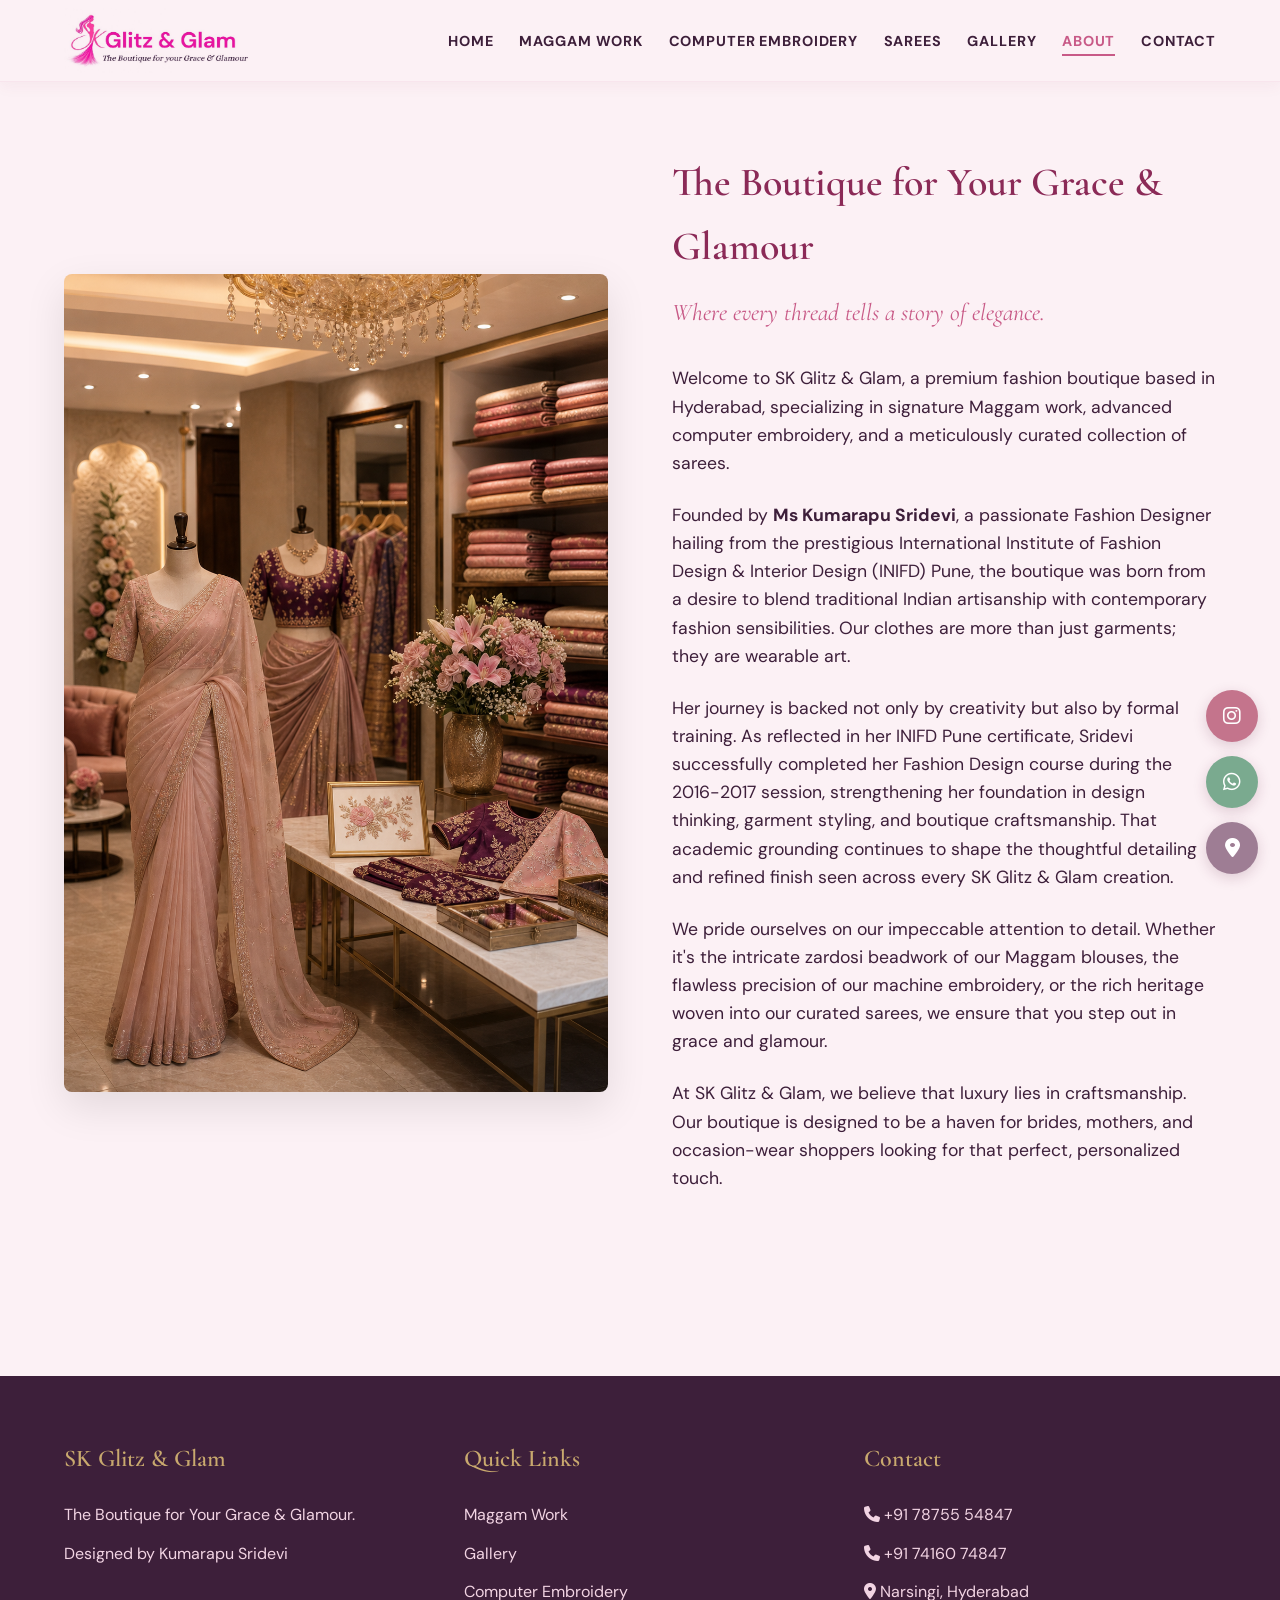
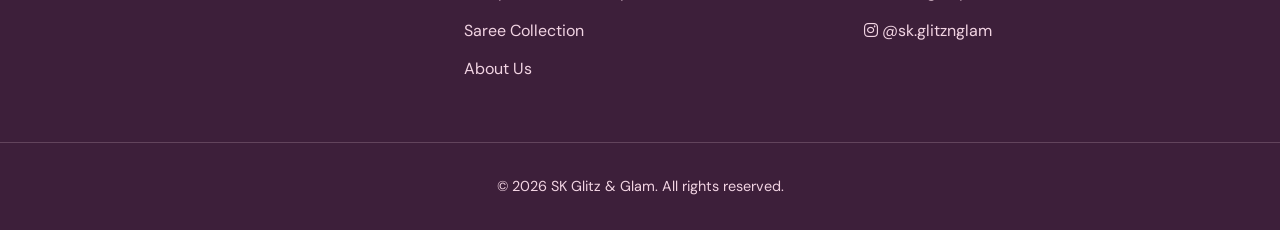
<file: about.html>
<!DOCTYPE html>
<html lang="en">
<head>
    <meta charset="UTF-8">
    <meta name="viewport" content="width=device-width, initial-scale=1.0">
    <title>About Us | SK Glitz & Glam</title>
    <link rel="stylesheet" href="styles.css">
    <link rel="stylesheet" href="https://cdnjs.cloudflare.com/ajax/libs/font-awesome/6.4.0/css/all.min.css">
</head>
<body>

    <header>
        <div class="container nav-container">
            <a href="index.html" class="logo"><img src="assets/sk-logo-vfinal.png" alt="SK Glitz & Glam Logo"></a>
            <div class="mobile-toggle"><i class="fas fa-bars"></i></div>
            <nav>
                <ul class="nav-links">
                    <li><a href="index.html">Home</a></li>
                    <li><a href="maggam-work.html">Maggam Work</a></li>
                    <li><a href="computer-embroidery.html">Computer Embroidery</a></li>
                    <li><a href="sarees.html">Sarees</a></li>
                    <li><a href="gallery.html">Gallery</a></li>
                    <li><a href="about.html" class="active">About</a></li>
                    <li><a href="contact.html">Contact</a></li>
                </ul>
            </nav>
        </div>
    </header>

    <section style="padding-top: 150px;">
        <div class="container">
            <div class="about-content fade-in">
                <div class="about-image">
                    <img src="assets/about-boutique-interior.png" alt="SK Glitz & Glam boutique interior">
                </div>
                <div class="about-text">
                    <h1 class="section-title">The Boutique for Your Grace & Glamour</h1>
                    <p style="font-family: var(--font-heading); font-size: 1.5rem; color: var(--color-rose); margin-bottom: 2rem; font-style: italic;">Where every thread tells a story of elegance.</p>
                    
                    <p>Welcome to SK Glitz & Glam, a premium fashion boutique based in Hyderabad, specializing in signature Maggam work, advanced computer embroidery, and a meticulously curated collection of sarees.</p>
                    
                    <p>Founded by <strong>Ms Kumarapu Sridevi</strong>, a passionate Fashion Designer hailing from the prestigious International Institute of Fashion Design & Interior Design (INIFD) Pune, the boutique was born from a desire to blend traditional Indian artisanship with contemporary fashion sensibilities. Our clothes are more than just garments; they are wearable art.</p>

                    <p>Her journey is backed not only by creativity but also by formal training. As reflected in her INIFD Pune certificate, Sridevi successfully completed her Fashion Design course during the 2016-2017 session, strengthening her foundation in design thinking, garment styling, and boutique craftsmanship. That academic grounding continues to shape the thoughtful detailing and refined finish seen across every SK Glitz & Glam creation.</p>
                    
                    <p>We pride ourselves on our impeccable attention to detail. Whether it's the intricate zardosi beadwork of our Maggam blouses, the flawless precision of our machine embroidery, or the rich heritage woven into our curated sarees, we ensure that you step out in grace and glamour.</p>

                    <p>At SK Glitz & Glam, we believe that luxury lies in craftsmanship. Our boutique is designed to be a haven for brides, mothers, and occasion-wear shoppers looking for that perfect, personalized touch.</p>
                </div>
            </div>
        </div>
    </section>

    <footer>
        <div class="container footer-content">
            <div class="footer-col">
                <h4>SK Glitz & Glam</h4>
                <p>The Boutique for Your Grace & Glamour.</p>
                <p>Designed by Kumarapu Sridevi</p>
            </div>
            <div class="footer-col">
                <h4>Quick Links</h4>
                <a href="maggam-work.html">Maggam Work</a>
                <a href="gallery.html">Gallery</a>
                <a href="computer-embroidery.html">Computer Embroidery</a>
                <a href="sarees.html">Saree Collection</a>
                <a href="about.html">About Us</a>
            </div>
            <div class="footer-col">
                <h4>Contact</h4>
                <a href="tel:+917875554847"><i class="fas fa-phone"></i> +91 78755 54847</a>
                <a href="tel:+917416074847"><i class="fas fa-phone"></i> +91 74160 74847</a>
                <p><i class="fas fa-map-marker-alt"></i> Narsingi, Hyderabad</p>
                <a href="https://www.instagram.com/sk.glitznglam?utm_source=ig_web_button_share_sheet&igsh=ZDNlZDc0MzIxNw==" target="_blank"><i class="fab fa-instagram"></i> @sk.glitznglam</a>
            </div>
        </div>
        <div class="footer-bottom">
            <p>&copy; 2026 SK Glitz & Glam. All rights reserved.</p>
        </div>
    </footer>

    <!-- ─────────────────────────────────────────────────────────
         LUXURY FLOATING ACTION BUTTONS
         Stacked vertically · Fixed bottom-right · 52×52px each
         ───────────────────────────────────────────────────────── -->
    <div class="floating-actions" aria-label="Quick contact options">

        <!-- Button 1: Instagram -->
        <a  href="https://www.instagram.com/sk.glitznglam?utm_source=ig_web_button_share_sheet&igsh=ZDNlZDc0MzIxNw=="
            class="fab-btn fab-instagram"
            target="_blank"
            rel="noopener noreferrer"
            aria-label="Visit SK Glitz & Glam on Instagram">
            <i class="fab fa-instagram"></i>
        </a>

        <!-- Button 2: WhatsApp -->
        <a  href="https://wa.me/917875554847?text=Hi!%20I'm%20interested%20in%20your%20boutique."
            class="fab-btn fab-whatsapp"
            target="_blank"
            rel="noopener noreferrer"
            aria-label="Chat with us on WhatsApp">
            <i class="fab fa-whatsapp"></i>
        </a>

        <!-- Button 3: Location — opens exact Google Maps pin -->
        <a  href="https://www.google.com/maps/place/Narsingi,+Hyderabad,+Narsingi,+Telangana/@17.3881541,78.3463824,15z/data=!3m1!4b1!4m6!3m5!1s0x3bcb94441108a247:0x38289e4326f13333!8m2!3d17.3876025!4d78.3572062!16s%2Fg%2F11rd_wzz1r?hl=en&entry=ttu&g_ep=EgoyMDI2MDUyMC4wIKXMDSoASAFQAw%3D%3D"
            class="fab-btn fab-location"
            target="_blank"
            rel="noopener noreferrer"
            aria-label="Find us on Google Maps — Narsingi, Hyderabad">
            <i class="fas fa-map-marker-alt"></i>
        </a>

    </div>

    <script src="script.js"></script>
</body>
</html>
</file>
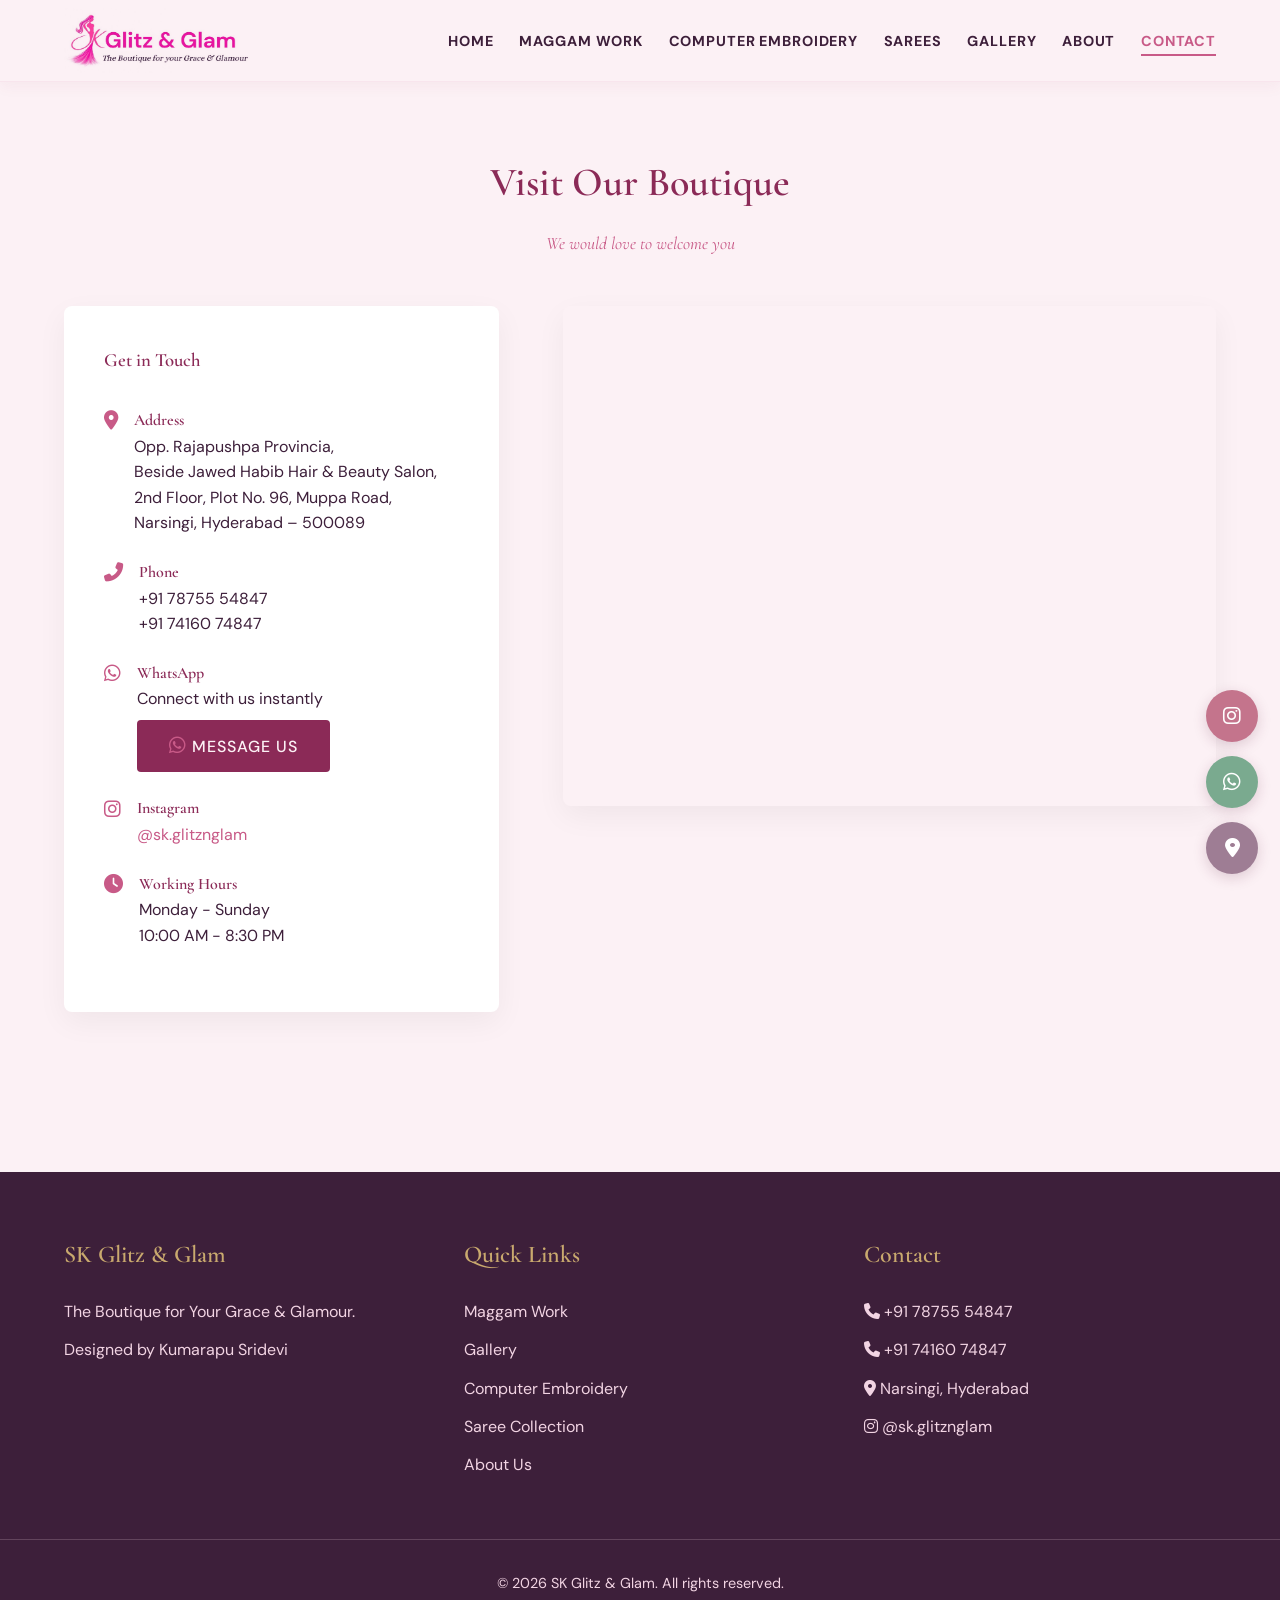
<file: contact.html>
<!DOCTYPE html>
<html lang="en">
<head>
    <meta charset="UTF-8">
    <meta name="viewport" content="width=device-width, initial-scale=1.0">
    <title>Contact Us | SK Glitz & Glam</title>
    <link rel="stylesheet" href="styles.css">
    <link rel="stylesheet" href="https://cdnjs.cloudflare.com/ajax/libs/font-awesome/6.4.0/css/all.min.css">
</head>
<body>

    <header>
        <div class="container nav-container">
            <a href="index.html" class="logo"><img src="assets/sk-logo-vfinal.png" alt="SK Glitz & Glam Logo"></a>
            <div class="mobile-toggle"><i class="fas fa-bars"></i></div>
            <nav>
                <ul class="nav-links">
                    <li><a href="index.html">Home</a></li>
                    <li><a href="maggam-work.html">Maggam Work</a></li>
                    <li><a href="computer-embroidery.html">Computer Embroidery</a></li>
                    <li><a href="sarees.html">Sarees</a></li>
                    <li><a href="gallery.html">Gallery</a></li>
                    <li><a href="about.html">About</a></li>
                    <li><a href="contact.html" class="active">Contact</a></li>
                </ul>
            </nav>
        </div>
    </header>

    <section style="padding-top: 150px;">
        <div class="container">
            <div class="text-center fade-in">
                <h1 class="section-title">Visit Our Boutique</h1>
                <p class="section-subtitle">We would love to welcome you</p>
            </div>

            <div class="contact-grid fade-in">
                <div class="contact-info">
                    <h3 style="margin-bottom: 2rem; color: var(--color-plum);">Get in Touch</h3>
                    
                    <div class="info-item">
                        <i class="fas fa-map-marker-alt"></i>
                        <div>
                            <h4>Address</h4>
                            <p>Opp. Rajapushpa Provincia,<br>
                               Beside Jawed Habib Hair & Beauty Salon,<br>
                               2nd Floor, Plot No. 96, Muppa Road,<br>
                               Narsingi, Hyderabad – 500089</p>
                        </div>
                    </div>
                    
                    <div class="info-item">
                        <i class="fas fa-phone-alt"></i>
                        <div>
                            <h4>Phone</h4>
                            <p><a href="tel:+917875554847" style="color: var(--color-plum-ink);">+91 78755 54847</a></p>
                            <p><a href="tel:+917416074847" style="color: var(--color-plum-ink);">+91 74160 74847</a></p>
                        </div>
                    </div>

                    <div class="info-item">
                        <i class="fab fa-whatsapp"></i>
                        <div>
                            <h4>WhatsApp</h4>
                            <p>Connect with us instantly</p>
                            <a href="https://wa.me/917875554847?text=Hi!%20I'm%20interested%20in%20visiting%20the%20boutique." target="_blank" class="btn" style="margin-top: 0.5rem; display: inline-block;"><i class="fab fa-whatsapp"></i> Message Us</a>
                        </div>
                    </div>

                    <div class="info-item">
                        <i class="fab fa-instagram"></i>
                        <div>
                            <h4>Instagram</h4>
                            <p><a href="https://www.instagram.com/sk.glitznglam?utm_source=ig_web_button_share_sheet&igsh=ZDNlZDc0MzIxNw==" target="_blank" style="color: var(--color-rose);">@sk.glitznglam</a></p>
                        </div>
                    </div>
                    
                    <div class="info-item">
                        <i class="fas fa-clock"></i>
                        <div>
                            <h4>Working Hours</h4>
                            <p>Monday - Sunday<br>10:00 AM - 8:30 PM</p>
                        </div>
                    </div>
                </div>

                <div class="map-container">
                    <iframe src="https://www.google.com/maps/embed?pb=!1m18!1m12!1m3!1d15228.847525283526!2d78.3377722!3d17.391648!2m3!1f0!2f0!3f0!3m2!1i1024!2i768!4f13.1!3m3!1m2!1s0x3bcb95ab00000001%3A0x6b81dc3d6235b3e6!2sNarsingi%2C%20Hyderabad%2C%20Telangana%20500075!5e0!3m2!1sen!2sin!4v1700000000000!5m2!1sen!2sin" allowfullscreen="" loading="lazy" referrerpolicy="no-referrer-when-downgrade"></iframe>
                </div>
            </div>
        </div>
    </section>

    <footer>
        <div class="container footer-content">
            <div class="footer-col">
                <h4>SK Glitz & Glam</h4>
                <p>The Boutique for Your Grace & Glamour.</p>
                <p>Designed by Kumarapu Sridevi</p>
            </div>
            <div class="footer-col">
                <h4>Quick Links</h4>
                <a href="maggam-work.html">Maggam Work</a>
                <a href="gallery.html">Gallery</a>
                <a href="computer-embroidery.html">Computer Embroidery</a>
                <a href="sarees.html">Saree Collection</a>
                <a href="about.html">About Us</a>
            </div>
            <div class="footer-col">
                <h4>Contact</h4>
                <a href="tel:+917875554847"><i class="fas fa-phone"></i> +91 78755 54847</a>
                <a href="tel:+917416074847"><i class="fas fa-phone"></i> +91 74160 74847</a>
                <p><i class="fas fa-map-marker-alt"></i> Narsingi, Hyderabad</p>
                <a href="https://www.instagram.com/sk.glitznglam?utm_source=ig_web_button_share_sheet&igsh=ZDNlZDc0MzIxNw==" target="_blank"><i class="fab fa-instagram"></i> @sk.glitznglam</a>
            </div>
        </div>
        <div class="footer-bottom">
            <p>&copy; 2026 SK Glitz & Glam. All rights reserved.</p>
        </div>
    </footer>

    <!-- ─────────────────────────────────────────────────────────
         LUXURY FLOATING ACTION BUTTONS
         Stacked vertically · Fixed bottom-right · 52×52px each
         ───────────────────────────────────────────────────────── -->
    <div class="floating-actions" aria-label="Quick contact options">

        <!-- Button 1: Instagram -->
        <a  href="https://www.instagram.com/sk.glitznglam?utm_source=ig_web_button_share_sheet&igsh=ZDNlZDc0MzIxNw=="
            class="fab-btn fab-instagram"
            target="_blank"
            rel="noopener noreferrer"
            aria-label="Visit SK Glitz & Glam on Instagram">
            <i class="fab fa-instagram"></i>
        </a>

        <!-- Button 2: WhatsApp -->
        <a  href="https://wa.me/917875554847?text=Hi!%20I'm%20interested%20in%20your%20boutique."
            class="fab-btn fab-whatsapp"
            target="_blank"
            rel="noopener noreferrer"
            aria-label="Chat with us on WhatsApp">
            <i class="fab fa-whatsapp"></i>
        </a>

        <!-- Button 3: Location — opens exact Google Maps pin -->
        <a  href="https://www.google.com/maps/place/Narsingi,+Hyderabad,+Narsingi,+Telangana/@17.3881541,78.3463824,15z/data=!3m1!4b1!4m6!3m5!1s0x3bcb94441108a247:0x38289e4326f13333!8m2!3d17.3876025!4d78.3572062!16s%2Fg%2F11rd_wzz1r?hl=en&entry=ttu&g_ep=EgoyMDI2MDUyMC4wIKXMDSoASAFQAw%3D%3D"
            class="fab-btn fab-location"
            target="_blank"
            rel="noopener noreferrer"
            aria-label="Find us on Google Maps — Narsingi, Hyderabad">
            <i class="fas fa-map-marker-alt"></i>
        </a>

    </div>

    <script src="script.js"></script>
</body>
</html>
</file>
<file: styles.css>
@import url('https://fonts.googleapis.com/css2?family=Cinzel+Decorative:wght@400;700&family=Cormorant+Garamond:ital,wght@0,400;0,500;0,600;0,700;1,400&family=DM+Sans:ital,opsz,wght@0,9..40,300;0,9..40,400;0,9..40,500;0,9..40,600;1,9..40,400&display=swap');

:root {
  --color-rose: #C85A87;
  --color-plum: #8B2A57;
  --color-blush: #F2D4E3;
  --color-cream: #FCF1F5;
  --color-plum-ink: #3D1F3A;
  --color-gold: #C9A96E;
  
  --font-heading: 'Cormorant Garamond', serif;
  --font-body: 'DM Sans', sans-serif;
  
  --transition: all 0.3s ease;
}

* {
  margin: 0;
  padding: 0;
  box-sizing: border-box;
}

body {
  font-family: var(--font-body);
  background-color: var(--color-cream);
  color: var(--color-plum-ink);
  line-height: 1.6;
  overflow-x: hidden;
}

h1, h2, h3, h4, h5, h6 {
  font-family: var(--font-heading);
  font-weight: 600;
  color: var(--color-plum);
}

a {
  text-decoration: none;
  color: inherit;
  transition: var(--transition);
}

img {
  max-width: 100%;
  height: auto;
  display: block;
}

.container {
  width: 90%;
  max-width: 1200px;
  margin: 0 auto;
}

/* Typography */
.text-center { text-align: center; }
.section-title {
  font-size: 2.5rem;
  margin-bottom: 1rem;
  color: var(--color-plum);
}
.section-subtitle {
  font-size: 1.1rem;
  color: var(--color-rose);
  margin-bottom: 3rem;
  font-style: italic;
  font-family: var(--font-heading);
}

/* Buttons */
.btn {
  display: inline-block;
  padding: 0.8rem 2rem;
  background-color: var(--color-plum);
  color: var(--color-cream);
  border: none;
  border-radius: 4px;
  font-size: 1rem;
  cursor: pointer;
  transition: var(--transition);
  text-transform: uppercase;
  letter-spacing: 1px;
  font-family: var(--font-body);
  font-weight: 500;
}
.btn:hover {
  background-color: var(--color-rose);
  color: white;
  transform: translateY(-2px);
  box-shadow: 0 4px 15px rgba(200, 90, 135, 0.3);
}

.btn-outline {
  background-color: transparent;
  color: var(--color-plum);
  border: 1px solid var(--color-plum);
}
.btn-outline:hover {
  background-color: var(--color-plum);
  color: var(--color-cream);
}

/* Header & Nav (Luxury Boutique Static Compact Design) */
header {
  position: fixed;
  width: 100%;
  top: 0;
  z-index: 1000;
  isolation: isolate; /* Crucial: Isolates blending so mix-blend-mode on the logo blends ONLY with the header background and doesn't leak into the page content behind it */
  background-color: var(--color-cream); /* Solid soft blush/pale pink background permanently */
  border-bottom: 1px solid rgba(242, 212, 227, 0.45);
  padding: 0.5rem 0; /* Reduced padding for compact look */
  box-shadow: 0 4px 15px rgba(139, 42, 87, 0.05); /* Permanent elegant shadow */
}

.nav-container {
  display: flex;
  justify-content: space-between;
  align-items: center;
}

/* Logo - Blended seamlessly with the header */
.logo {
  display: flex;
  align-items: center;
  flex-shrink: 0;
  background: transparent;
  border: none;
  box-shadow: none;
  padding: 0;
  border-radius: 0;
  opacity: 1 !important; /* Always fully visible */
}

.logo img {
  height: 65px; /* Compact height for premium luxury feel */
  max-width: min(450px, 55vw);
  width: auto;
  object-fit: contain;
  mix-blend-mode: multiply; /* Blends logo image background with header */
  transition: transform 0.3s ease;
  opacity: 1 !important; /* Always fully visible */
}

.logo img:hover {
  transform: scale(1.03);
  opacity: 1 !important;
}

/* Nav Links & Typography */
.nav-links {
  display: flex;
  gap: 1.6rem; /* Slightly reduced gap between items for a cleaner, compact look */
  list-style: none;
}

.nav-links a {
  font-family: var(--font-body);
  font-weight: 700; /* Bold/premium appearance */
  font-size: 0.9rem; /* Slightly smaller size for luxury minimal feel */
  letter-spacing: 0.06em;
  text-transform: uppercase;
  color: var(--color-plum-ink); /* Permanently dark mauve/deep plum text color */
  position: relative;
  transition: color 0.3s ease;
}

/* Individual link hover & active state */
.nav-links a:hover,
.nav-links a.active {
  color: var(--color-rose) !important; /* Elegant rose highlight */
}

/* Smooth Hover Underline Animation */
.nav-links a::after {
  content: '';
  position: absolute;
  width: 0;
  height: 2px;
  bottom: -6px;
  left: 0;
  background-color: var(--color-rose);
  transition: width 0.3s ease;
}

.nav-links a:hover::after,
.nav-links a.active::after {
  width: 100%;
}

.mobile-toggle {
  display: none;
  font-size: 1.5rem;
  cursor: pointer;
  color: var(--color-plum);
}

/* Sections */
section {
  padding: 6rem 0;
}

/* Hero Section */
.hero {
  position: relative;
  min-height: 100vh;
  display: flex;
  align-items: center;
  justify-content: center;
  overflow: hidden;
  padding-top: 130px; /* Proper top padding to push hero content below the compact fixed navbar */
  background: var(--color-plum-ink);
}

.hero::after {
  display: none; /* Hide default static poster background */
}

.hero-video {
  position: absolute;
  inset: 0;
  width: 100%;
  height: 100%;
  object-fit: cover;
  z-index: 0;
  filter: saturate(1.15) brightness(0.75);
}

.hero-overlay {
  position: absolute;
  inset: 0;
  z-index: 1;
  background:
    linear-gradient(180deg,
      rgba(61, 31, 58, 0.65) 0%,
      rgba(61, 31, 58, 0.45) 40%,
      rgba(61, 31, 58, 0.75) 100%),
    radial-gradient(ellipse at 50% 60%, rgba(200, 90, 135, 0.2) 0%, transparent 75%);
}

.hero-content {
  position: relative;
  z-index: 2;
  max-width: 850px;
  color: var(--color-cream);
  text-align: center;
  animation: fadeInUp 1s ease;
}

.hero h1 {
  font-family: 'Cinzel Decorative', var(--font-heading), serif;
  font-size: clamp(2rem, 5.5vw, 3.8rem);
  font-weight: 700;
  line-height: 1.15;
  margin-bottom: 1.5rem;
  background: linear-gradient(135deg, var(--color-blush) 0%, var(--color-rose) 40%, var(--color-gold) 75%, var(--color-blush) 100%);
  background-size: 200% auto;
  -webkit-background-clip: text;
  -webkit-text-fill-color: transparent;
  background-clip: text;
  animation: shimmerText 4s linear infinite;
  text-shadow: none;
}

@keyframes shimmerText {
  0%   { background-position: 200% center; }
  100% { background-position: -200% center; }
}

.hero p {
  font-family: 'Cormorant Garamond', serif;
  font-size: clamp(1.1rem, 2.5vw, 1.55rem);
  font-style: italic;
  font-weight: 500;
  color: var(--color-blush);
  letter-spacing: 0.05em;
  margin-bottom: 0;
  text-shadow: 0 2px 8px rgba(0, 0, 0, 0.6);
}

.brand-story {
  padding-top: 1rem;
}

.story-card {
  max-width: 980px;
  margin: 0 auto;
  padding: 2.5rem;
  background: linear-gradient(135deg, rgba(255, 255, 255, 0.88), rgba(242, 212, 227, 0.72));
  border: 1px solid rgba(200, 90, 135, 0.15);
  border-radius: 24px;
  box-shadow: 0 18px 50px rgba(61, 31, 58, 0.08);
}

.story-card p {
  font-size: 1.08rem;
  line-height: 1.9;
  color: var(--color-plum-ink);
  text-align: center;
}

/* Featured Categories */
.featured-categories {
  display: grid;
  grid-template-columns: repeat(auto-fit, minmax(300px, 1fr));
  gap: 2rem;
  margin-top: 3rem;
}

.home-category-card {
  scroll-snap-align: start;
}

.category-card {
  position: relative;
  overflow: hidden;
  border-radius: 8px;
  height: 400px;
  cursor: pointer;
  box-shadow: 0 10px 30px rgba(0,0,0,0.05);
}

.category-card img {
  width: 100%;
  height: 100%;
  object-fit: cover;
  transition: transform 0.6s ease;
}

.category-overlay {
  position: absolute;
  inset: 0;
  background: linear-gradient(to top, rgba(61, 31, 58, 0.8), transparent);
  display: flex;
  flex-direction: column;
  justify-content: flex-end;
  padding: 2rem;
  color: var(--color-cream);
  transition: var(--transition);
}

.category-card:hover img {
  transform: scale(1.05);
}

.category-card:hover .category-overlay {
  background: linear-gradient(to top, rgba(139, 42, 87, 0.9), transparent);
}

.category-overlay h3 {
  color: var(--color-cream);
  font-size: 1.8rem;
  margin-bottom: 0.5rem;
}

/* Gallery Grids */
.gallery-grid {
  display: grid;
  grid-template-columns: repeat(auto-fill, minmax(300px, 1fr));
  gap: 2rem;
}

.gallery-item {
  position: relative;
  border-radius: 8px;
  overflow: hidden;
  box-shadow: 0 5px 15px rgba(0,0,0,0.05);
  cursor: pointer;
  background: white;
}

.gallery-item img {
  width: 100%;
  height: 350px;
  object-fit: cover;
  transition: transform 0.5s ease;
}

.gallery-item:hover img {
  transform: scale(1.03);
}

.gallery-info {
  padding: 1rem;
  text-align: center;
  border-top: 1px solid var(--color-blush);
}

.gallery-info h4 {
  font-family: var(--font-body);
  color: var(--color-plum-ink);
  margin-bottom: 0.5rem;
}

.gallery-page-section {
  padding-top: 150px;
}

.gallery-page-intro {
  max-width: 760px;
  margin: 0 auto 2.5rem;
  text-align: center;
}

.gallery-page-intro p {
  font-size: 1.05rem;
  color: var(--color-plum-ink);
}

.gallery-placeholder {
  min-height: 350px;
  display: flex;
  align-items: center;
  justify-content: center;
  background: linear-gradient(135deg, rgba(255, 255, 255, 0.9), rgba(242, 212, 227, 0.72));
  border: 1px solid rgba(200, 90, 135, 0.18);
}

.gallery-placeholder-box {
  text-align: center;
  padding: 2rem;
  color: var(--color-plum);
}

.gallery-placeholder-box i {
  font-size: 2.4rem;
  color: var(--color-rose);
  margin-bottom: 1rem;
}

.gallery-placeholder-box h4 {
  margin-bottom: 0.4rem;
}

/* Lightbox Modal */
.modal {
  display: none;
  position: fixed;
  z-index: 2000;
  left: 0;
  top: 0;
  width: 100%;
  height: 100%;
  background-color: rgba(61, 31, 58, 0.9);
  align-items: center;
  justify-content: center;
  opacity: 0;
  transition: opacity 0.3s ease;
}

.modal.show {
  display: flex;
  opacity: 1;
}

.modal-content {
  background-color: var(--color-cream);
  padding: 1.5rem;
  border-radius: 8px;
  max-width: 90%;
  max-height: 90vh;
  position: relative;
  display: flex;
  flex-direction: column;
  align-items: center;
  box-shadow: 0 20px 50px rgba(0,0,0,0.3);
}

.modal-content img {
  max-height: 70vh;
  object-fit: contain;
  margin-bottom: 1.5rem;
  border-radius: 4px;
}

.modal-content-scrollable {
  width: min(92vw, 720px);
  max-height: 85vh;
  overflow-y: auto;
}

.close-modal {
  position: absolute;
  top: -40px;
  right: 0;
  color: white;
  font-size: 2rem;
  cursor: pointer;
  transition: color 0.3s;
}

.close-modal:hover {
  color: var(--color-rose);
}

/* Floating Social Buttons */
.instagram-float,
.whatsapp-float {
  position: fixed;
  right: 30px;
  color: white;
  width: 60px;
  height: 60px;
  border-radius: 50%;
  display: flex;
  align-items: center;
  justify-content: center;
  font-size: 30px;
  box-shadow: 0 4px 10px rgba(0,0,0,0.2);
  z-index: 100;
  transition: var(--transition);
}

.instagram-float {
  bottom: 102px;
  background: radial-gradient(circle at 30% 30%, #feda75, #d62976 45%, #962fbf 75%, #4f5bd5);
}

.whatsapp-float {
  bottom: 30px;
  background-color: #25d366;
}

.instagram-float:hover,
.whatsapp-float:hover {
  transform: scale(1.1);
  color: white;
}

.instagram-float:hover {
  box-shadow: 0 10px 24px rgba(214, 41, 118, 0.35);
}

.whatsapp-float:hover {
  background-color: #128C7E;
}

/* Footer */
footer {
  background-color: var(--color-plum-ink);
  color: var(--color-cream);
  padding: 4rem 0 2rem;
  margin-top: 4rem;
}

.footer-content {
  display: grid;
  grid-template-columns: repeat(auto-fit, minmax(250px, 1fr));
  gap: 3rem;
  margin-bottom: 3rem;
}

.footer-col h4 {
  color: var(--color-gold);
  font-family: var(--font-heading);
  font-size: 1.5rem;
  margin-bottom: 1.5rem;
}

.footer-col p, .footer-col a {
  color: var(--color-blush);
  margin-bottom: 0.8rem;
  display: block;
}

.footer-col a:hover {
  color: var(--color-cream);
}

.footer-bottom {
  text-align: center;
  padding-top: 2rem;
  border-top: 1px solid rgba(242, 212, 227, 0.2);
  color: var(--color-blush);
  font-size: 0.9rem;
}

/* Instagram Strip */
.instagram-strip {
  display: flex;
  overflow-x: auto;
  gap: 1rem;
  padding: 1rem 0;
  scrollbar-width: none; /* Firefox */
}
.instagram-strip::-webkit-scrollbar {
  display: none; /* Chrome */
}

.ig-post {
  flex: 0 0 250px;
  height: 250px;
  position: relative;
  border-radius: 8px;
  overflow: hidden;
}

.ig-post img {
  width: 100%;
  height: 100%;
  object-fit: cover;
  transition: transform 0.4s;
}

.ig-post:hover img {
  transform: scale(1.05);
}

.ig-overlay {
  position: absolute;
  inset: 0;
  background: rgba(139, 42, 87, 0.7);
  display: flex;
  align-items: center;
  justify-content: center;
  opacity: 0;
  transition: opacity 0.3s;
  color: white;
  font-size: 2rem;
}

.ig-post:hover .ig-overlay {
  opacity: 1;
}

/* Animations */
@keyframes fadeInUp {
  from {
    opacity: 0;
    transform: translateY(30px);
  }
  to {
    opacity: 1;
    transform: translateY(0);
  }
}

.fade-in {
  opacity: 0;
  transform: translateY(20px);
  transition: opacity 0.8s ease, transform 0.8s ease;
}

.fade-in.visible {
  opacity: 1;
  transform: translateY(0);
}

/* Contact Page Specific */
.contact-grid {
  display: grid;
  grid-template-columns: 1fr 1.5fr;
  gap: 4rem;
  align-items: start;
}

.contact-info {
  background: white;
  padding: 2.5rem;
  border-radius: 8px;
  box-shadow: 0 10px 30px rgba(0,0,0,0.05);
}

.info-item {
  margin-bottom: 1.5rem;
  display: flex;
  align-items: flex-start;
  gap: 1rem;
}

.info-item i {
  color: var(--color-rose);
  font-size: 1.2rem;
  margin-top: 0.2rem;
}

.map-container {
  border-radius: 8px;
  overflow: hidden;
  box-shadow: 0 10px 30px rgba(0,0,0,0.05);
  height: 500px;
}

.map-container iframe {
  width: 100%;
  height: 100%;
  border: none;
}

/* About Page Specific */
.about-content {
  display: flex;
  gap: 4rem;
  align-items: center;
}

.about-text {
  flex: 1;
}

.about-text p {
  margin-bottom: 1.5rem;
  font-size: 1.1rem;
  color: var(--color-plum-ink);
}

.about-image {
  flex: 1;
  border-radius: 8px;
  overflow: hidden;
  box-shadow: 0 15px 40px rgba(0,0,0,0.1);
}

.about-image img {
  width: 100%;
  height: auto;
}

/* Responsive */
@media (max-width: 992px) {
  .hero h1 { font-size: 3rem; }
  .hero::after {
    width: min(82vw, 680px);
    height: min(62vh, 480px);
    opacity: 0.26;
  }
  .contact-grid, .about-content {
    grid-template-columns: 1fr;
    flex-direction: column;
  }
}

@media (max-width: 768px) {
  .logo {
    background: transparent;
    border: none;
    box-shadow: none;
    padding: 0;
    border-radius: 0;
  }

  .logo img {
    height: 50px;
    max-width: 300px;
    mix-blend-mode: multiply;
  }


  .nav-links {
    position: fixed;
    right: -100%;
    top: 64px;
    flex-direction: column;
    background-color: var(--color-cream);
    width: 100%;
    text-align: center;
    transition: 0.3s;
    box-shadow: 0 10px 15px rgba(0,0,0,0.05);
    padding: 2rem 0;
    gap: 1.5rem;
  }
  
  .nav-links.active {
    right: 0;
  }
  
  .mobile-toggle {
    display: block;
  }
  
  .hero h1 { font-size: 2.5rem; }
  .hero p { font-size: 1.2rem; }
  .hero::after {
    top: 52%;
    width: 92vw;
    height: 50vh;
    opacity: 0.22;
  }

  .featured-categories {
    display: flex;
    gap: 1rem;
    overflow-x: auto;
    scroll-snap-type: x mandatory;
    padding: 0.25rem 0 0.5rem;
    margin-top: 2rem;
  }

  .featured-categories::-webkit-scrollbar {
    height: 8px;
  }

  .featured-categories::-webkit-scrollbar-thumb {
    background: rgba(200, 90, 135, 0.35);
    border-radius: 999px;
  }

  .home-category-card {
    flex: 0 0 82%;
    min-width: 82%;
  }

  .story-card {
    padding: 2rem 1.4rem;
  }
  .story-card p {
    text-align: left;
    font-size: 1rem;
    line-height: 1.8;
  }
  
  .section-title { font-size: 2rem; }
}

/* ─────────────────────────────────────────────────────────
   LUXURY FLOATING ACTION BUTTONS
   Stacked vertically · Bottom-right corner · Fixed position
   Inspired by the subtle Ritu Kumar floating icon style
   ───────────────────────────────────────────────────────── */

/* Wrapper: stacks all three buttons in a vertical column */
.floating-actions {
  position: fixed;
  bottom: 26px;
  right: 22px;
  display: flex;
  flex-direction: column;
  align-items: center;
  gap: 14px;
  z-index: 9999;
}

/* Base style shared by all three buttons */
.fab-btn {
  width: 52px;
  height: 52px;
  border-radius: 50%;
  display: flex;
  align-items: center;
  justify-content: center;
  text-decoration: none;
  font-size: 1.25rem;          /* Icon size */
  color: #fff;
  box-shadow: 0 4px 14px rgba(90, 30, 60, 0.18);
  transition: transform 0.28s ease, box-shadow 0.28s ease, background-color 0.28s ease;
  /* Subtle entry animation */
  animation: fabFadeIn 0.6s ease both;
}

/* Staggered entry delay per button */
.fab-btn:nth-child(1) { animation-delay: 0.1s; }
.fab-btn:nth-child(2) { animation-delay: 0.22s; }
.fab-btn:nth-child(3) { animation-delay: 0.34s; }

@keyframes fabFadeIn {
  from { opacity: 0; transform: translateY(12px) scale(0.92); }
  to   { opacity: 1; transform: translateY(0)    scale(1);    }
}

/* Hover: slight scale + deeper shadow — no color flash */
.fab-btn:hover {
  transform: scale(1.1);
  box-shadow: 0 7px 20px rgba(90, 30, 60, 0.28);
}

/* ── Button 1: Instagram — dusty rose / blush ── */
.fab-instagram {
  background-color: #c4748c;   /* Dusty rose-mauve */
}
.fab-instagram:hover {
  background-color: #b55f79;   /* Slightly richer wine on hover */
}

/* ── Button 2: WhatsApp — soft sage-green (muted, no neon) ── */
.fab-whatsapp {
  background-color: #7aaa8f;   /* Muted sage green — refined, not bright */
}
.fab-whatsapp:hover {
  background-color: #64957a;
}

/* ── Button 3: Location/Map — soft mauve / muted plum ── */
.fab-location {
  background-color: #9e7d94;   /* Muted plum-mauve */
}
.fab-location:hover {
  background-color: #87668c;   /* Deeper wine-plum on hover */
}

/* Mobile: slightly smaller to avoid crowding small screens */
@media (max-width: 480px) {
  .floating-actions {
    bottom: 18px;
    right: 14px;
    gap: 11px;
  }
  .fab-btn {
    width: 46px;
    height: 46px;
    font-size: 1.1rem;
  }
}
</file>
